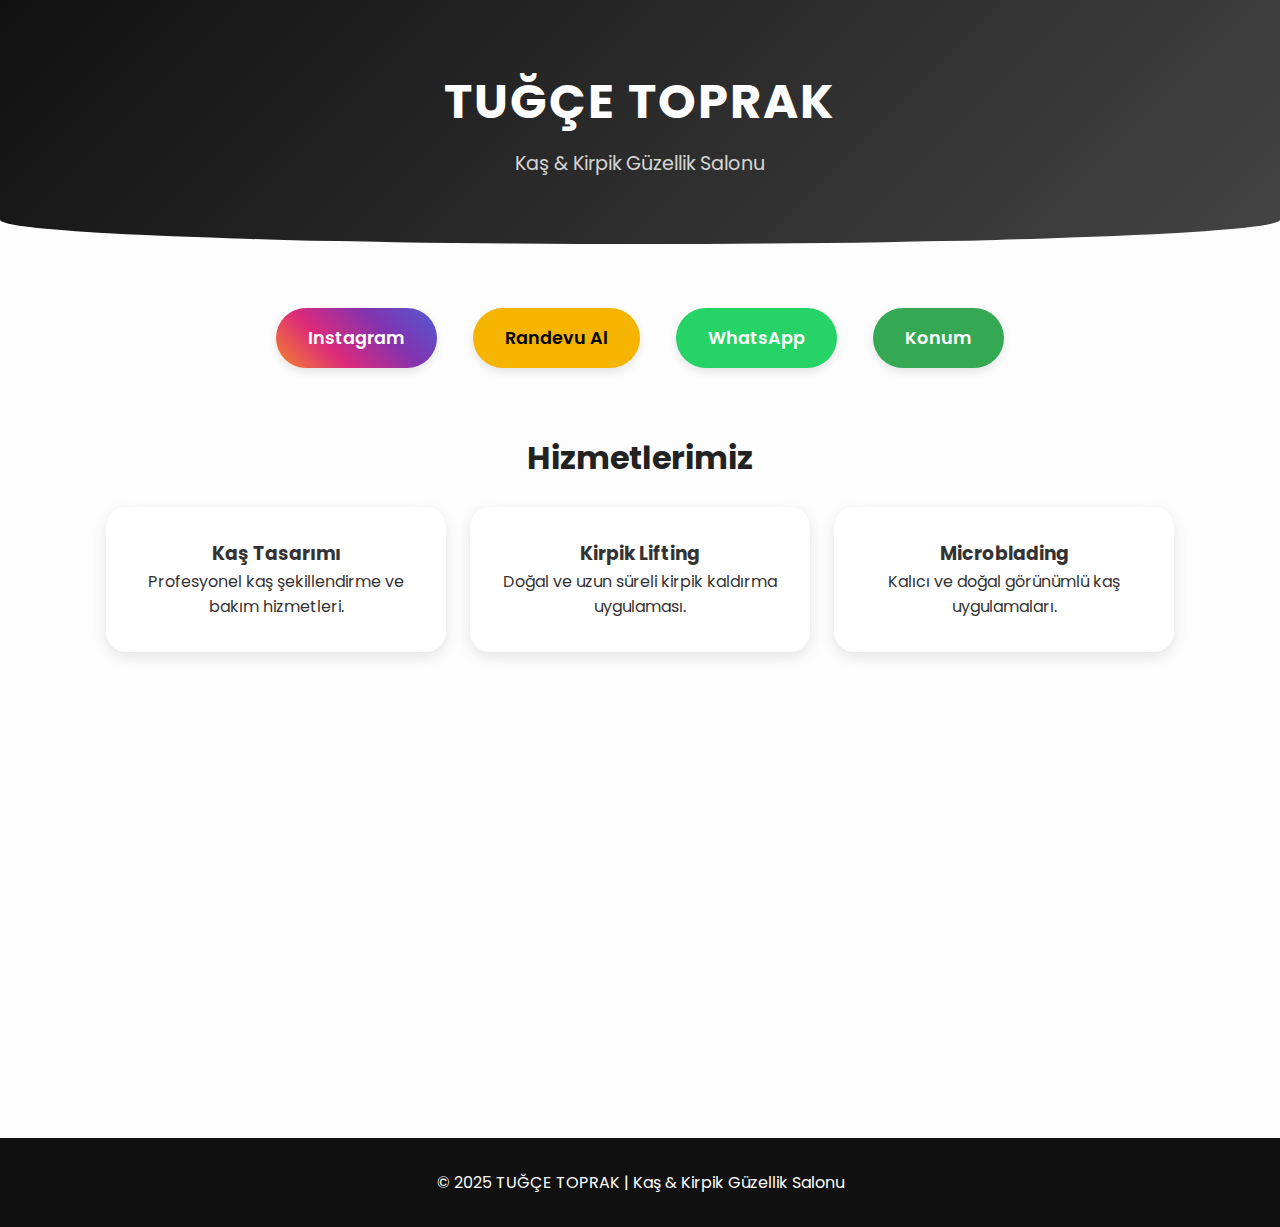
<file: index.html>
<!DOCTYPE html>
<html lang="tr">
<head>
  <meta charset="UTF-8">
  <meta name="viewport" content="width=device-width, initial-scale=1.0">
  <title>TUĞÇE TOPRAK | Kaş & Kirpik</title>
  <link href="https://fonts.googleapis.com/css2?family=Poppins:wght@300;400;600&display=swap" rel="stylesheet">
  <link rel="stylesheet" href="css/style.css">
</head>
<body>

  <header>
    <h1>TUĞÇE TOPRAK</h1>
    <p>Kaş & Kirpik Güzellik Salonu</p>
  </header>

  <div class="container">
    <a href="https://www.instagram.com/tugcetoprak_kaskirpik/" target="_blank" class="btn btn-instagram">Instagram</a>
    <a href="https://www.kolayrandevu.com/isletme/busra-tugce-kas-kirpik?website=1" target="_blank" class="btn btn-randevu">Randevu Al</a>
    <a href="https://api.whatsapp.com/send/?phone=905079508348&text&type=phone_number&app_absent=0" target="_blank" class="btn btn-whatsapp">WhatsApp</a>
    <a href="https://www.google.com/maps?q=Alsancak,+Kıbrıs+Şehitleri+Cd.+Nuray+Apt+D:28+kat.1+D.3,+35220+Konak/İzmir" target="_blank" class="btn btn-map">Konum</a>

    <section>
      <h2>Hizmetlerimiz</h2>
      <div class="services">
        <div class="service">
          <h3>Kaş Tasarımı</h3>
          <p>Profesyonel kaş şekillendirme ve bakım hizmetleri.</p>
        </div>
        <div class="service">
          <h3>Kirpik Lifting</h3>
          <p>Doğal ve uzun süreli kirpik kaldırma uygulaması.</p>
        </div>
        <div class="service">
          <h3>Microblading</h3>
          <p>Kalıcı ve doğal görünümlü kaş uygulamaları.</p>
        </div>
      </div>
    </section>

    <iframe src="https://www.google.com/maps/embed?pb=!1m18!1m12!1m3!1d3151.8354345092327!2d27.13674331531894!3d38.433734679642105!2m3!1f0!2f0!3f0!3m2!1i1024!2i768!4f13.1!3m3!1m2!1s0x14bbd90f2a0c71c1%3A0x4f72c6a3b5c90d4d!2sAlsancak%2C%20K%C4%B1br%C4%B1s%20%C5%9Eehitleri%20Cd.%20Nuray%20Apt%20D%3A28%20kat.1%20D.3%2C%2035220%20Konak%2F%C4%B0zmir!5e0!3m2!1str!2str!4v1679999999999" allowfullscreen="" loading="lazy"></iframe>
  </div>

  <footer>
    <p>© 2025 TUĞÇE TOPRAK | Kaş & Kirpik Güzellik Salonu</p>
  </footer>

</body>
</html>
</file>
<file: css/style.css>
* {
  box-sizing: border-box;
  margin: 0;
  padding: 0;
}
body {
  font-family: 'Poppins', sans-serif;
  background-color: #fdfdfd;
  color: #333;
  line-height: 1.6;
}
header {
  background: linear-gradient(135deg, #111, #444);
  color: #fff;
  text-align: center;
  padding: 4rem 2rem;
  border-bottom-left-radius: 50% 10%;
  border-bottom-right-radius: 50% 10%;
}
header h1 {
  font-size: 3rem;
  margin-bottom: .5rem;
  letter-spacing: 2px;
}
header p {
  font-size: 1.2rem;
  opacity: .8;
}
.container {
  max-width: 1100px;
  margin: auto;
  padding: 3rem 1rem;
  text-align: center;
}
.btn {
  display: inline-block;
  margin: 1rem;
  padding: 1rem 2rem;
  border-radius: 30px;
  text-decoration: none;
  font-weight: 600;
  font-size: 1.1rem;
  transition: all 0.3s ease;
  box-shadow: 0 4px 10px rgba(0,0,0,0.1);
}
.btn:hover {
  transform: translateY(-3px);
  box-shadow: 0 6px 15px rgba(0,0,0,0.15);
}
.btn-instagram {
  background: linear-gradient(45deg, #F58529, #DD2A7B, #8134AF, #515BD4);
  color: #fff;
}
.btn-map {
  background: #34A853;
  color: #fff;
}
.btn-randevu {
  background: #f4b400;
  color: #000;
}
.btn-whatsapp {
  background: #25D366;
  color: #fff;
}
section {
  margin-top: 3rem;
}
section h2 {
  font-size: 2rem;
  margin-bottom: 1.5rem;
  color: #222;
}
.services {
  display: grid;
  grid-template-columns: repeat(auto-fit, minmax(250px, 1fr));
  gap: 1.5rem;
}
.service {
  background: #fff;
  padding: 2rem;
  border-radius: 20px;
  box-shadow: 0 5px 15px rgba(0,0,0,0.1);
  transition: 0.3s;
}
.service:hover {
  transform: translateY(-5px);
}
iframe {
  width: 100%;
  height: 350px;
  border: none;
  margin-top: 2rem;
  border-radius: 15px;
}
footer {
  background: #111;
  color: #fff;
  text-align: center;
  padding: 2rem;
  margin-top: 3rem;
}
</file>
